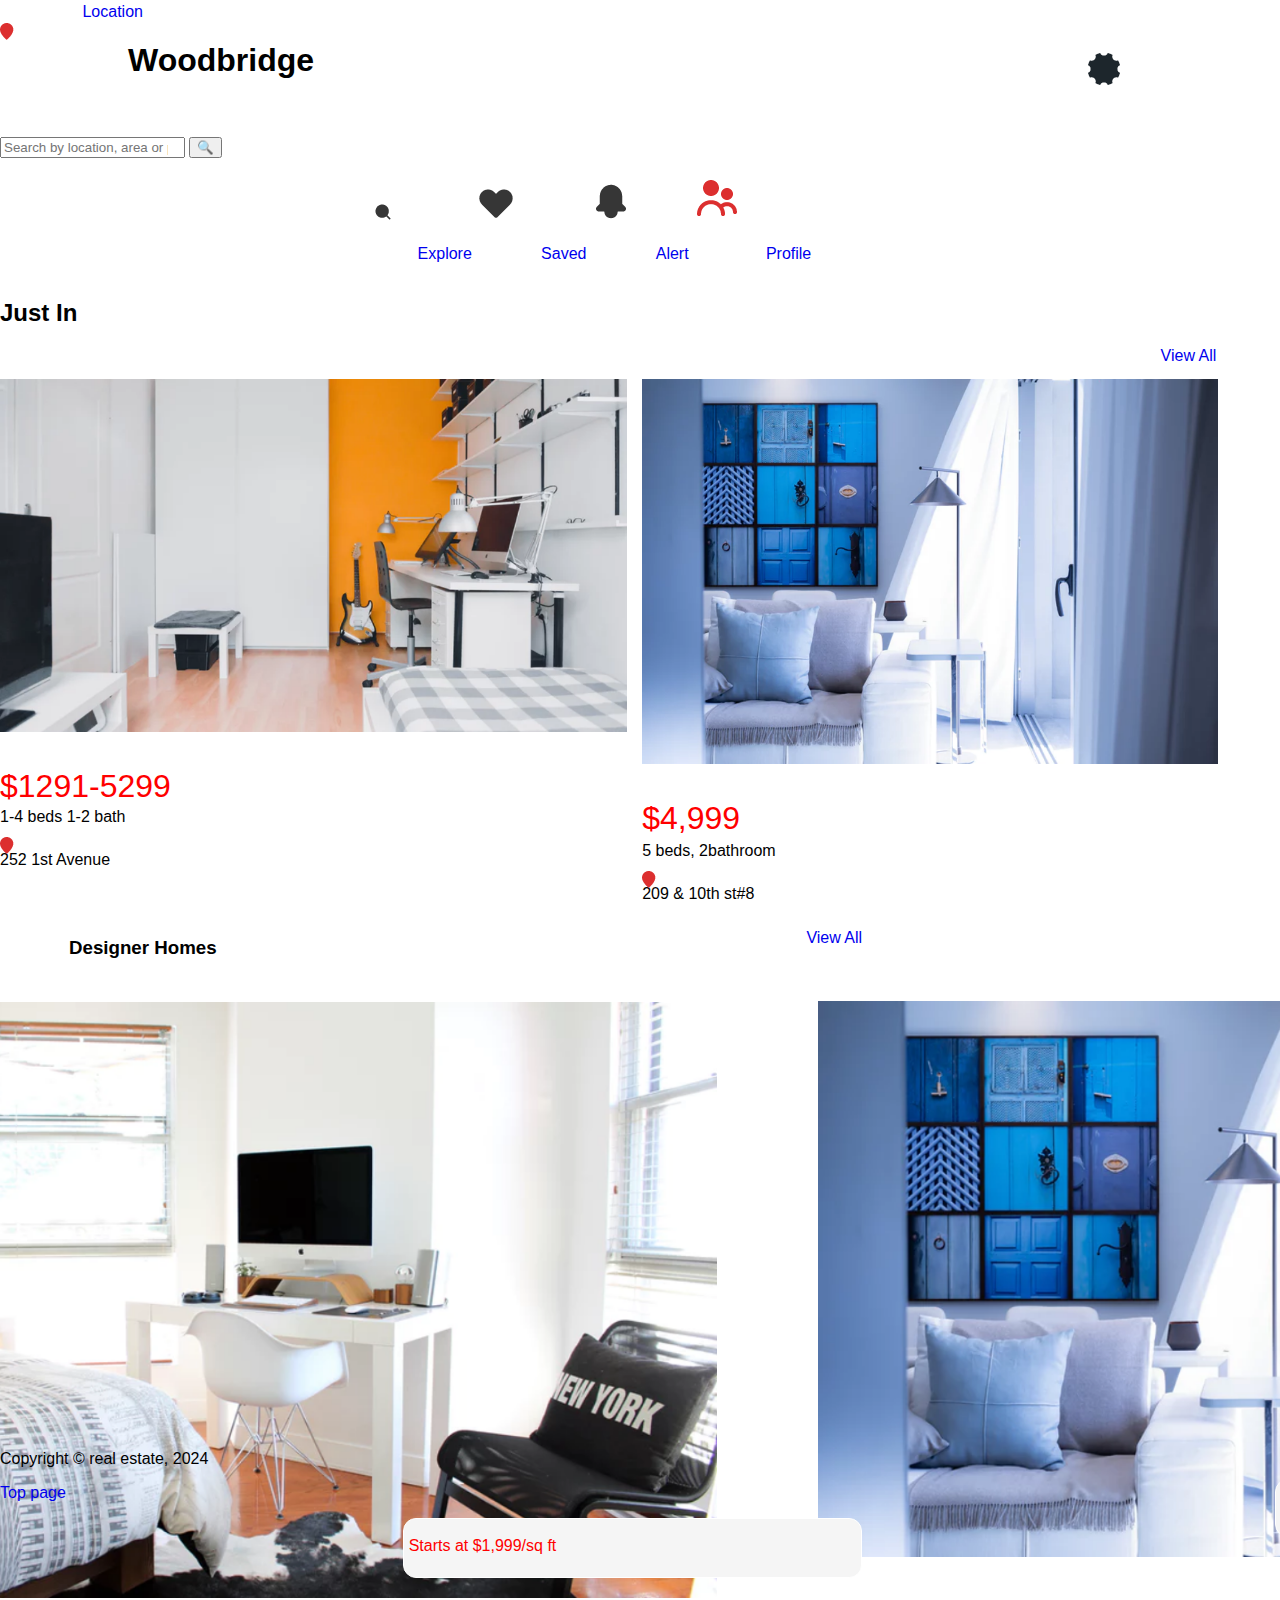
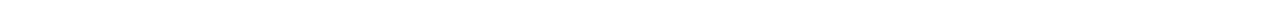
<file: index.html>
<!DOCTYPE html>
<html lang="en">
<!-- https://github.com/imdac/mtm6201-midterm-real-estate.gitx -->

<head>
  <meta charset="UTF-8" />
  <meta name="viewport" content="width=device-width, initial-scale=1.0" />
  <title>Real estate</title>
  <link rel="stylesheet" href="css/main.css" />
</head>

<body>
  <div class="container">
    <header>
      <div class="upbar">
        <!-- https://github.com/imdac/mtm6201-midterm-real-estate.gitx -->
        <!-- nav bar how bottom? -->
        <div>
          <img src="images/icons/pin-outline-1@2x.png" class="picon" alt="pin icon" />
          <a href="#" class="location">Location</a>
          <h1>Woodbridge</h1>
          <img class="pathg" src="images/icons/Path@2x.png" alt="icon gear" />
        </div>

        <!--https://www.w3schools.com/howto/tryit.asp?filename=tryhow_css_searchbar3   understand search bars an input type function--><!-- search bar  -->
        <!-- search icon -->
        <!--  search bar -->
        <form action="">
          <input type="search" placeholder="Search by location, area or pincode" />
          <button>&#128269;</button>
        </form>
      </div>
      <!--magnifying glass symbol
        -https://www.w3schools.com/charsets/ref_emoji_symbols.asp   Left magnifying glass symbol
          https://www.w3schools.com/charsets/tryit.asp?deci=128269 
          Left magnifying glass symbol Dec code &#128269
  -->

      <nav>
        <ul>
          <!-- https://github.com/imdac/mtm6201-midterm-real-estate.gitx -->
          <li>
            <img src="images/icons/search.png" alt="search icon" /><a href="#">Explore</a>
          </li>
          <li>
            <img src="images/icons/heart-outline@2x.png" alt="heart icon" /><a href="page2.html">Saved</a>
          </li>
          <li>
            <img src="images/icons/bell-outline@2x.png" alt="bell icon" /><a href="page3.html">Alert</a>
          </li>
          <li>
            <img src="images/icons/people-outline@2x.png" alt="" /><a href="#">Profile</a>
          </li>
        </ul>
      </nav>
    </header>
    <!-- https://github.com/imdac/mtm6201-midterm-real-estate.gitx     images from real estate github-->
    <main>
      <section class="conroms">
        <h2>Just In</h2>
        <a href="#" class="view">View All</a>
        <div class="rom1">
          <picture>
            <source srcset="images/rooms/1008x567largeorangeroom.png" media="(min-width:700px)" />
            <source srcset="images/rooms/672x378medorangeroom.png" media="(min-width:400px)" />
            <img class="orangrom" src="images/rooms/336x189smallorangeroom.png" alt="orange office with guitar" />
          </picture>
          <p class="money">$1291-5299</p>
          <p>1-4 beds 1-2 bath</p>
          <img src="images/icons/pin-outline-1@2x.png" class="picon" alt="pin icon" />
          <p>252 1st Avenue</p>
        </div>
        <!-- closes .room1 -->
        <div class="room2">
          <picture>
            <source srcset="images/rooms/1005x672largeblueroom.png" media="(min-width:700px)" />
            <source srcset="images/rooms/670x448medblueroom.png" media="(min-width:400px)" />
            <img class="blu" src="images/rooms/335x224smallblue.png" alt="blue livingroom" />
          </picture>

          <p class="money">$4,999</p>
          <p>5 beds, 2bathroom</p>
          <img src="images/icons/pin-outline-1@2x.png" class="picon" alt="pin icon" />
          <p>209 & 10th st#8</p>
        </div>
        <!--closing div second room  display prices and images-->
      </section>
      <!-- closes .conroms-->
      <section class="design-homes">
        <a href="#" class="view">View All</a>
        <h3>Designer Homes</h3>
        <div class="home-cont">
          <picture>
            <source srcset="images/rooms/1005x669largewhiteroom.png" media="(min-width:700px)" />
            <source srcset="images/rooms/670x446medwhiteroom.png" media="(min-width:400px)" />

            <img class="wit" src="images/rooms/335x223smallwhiteroom.png" alt="white living room" />
          </picture>

          <p class="pric">Starts at $1,999/sq ft</p>
        </div>
        <div class="home-cont">
          <picture>
            <source srcset="images/rooms/1005x672largeblueroom.png" media="(min-width:700px)" />
            <source srcset="images/rooms/670x448medblueroom.png" media="(min-width:400px)" />

            <img class="gut" src="images/rooms/336x189smallorangeroom.png" alt=" orange office with guitar" />
          </picture>
          <p class="pric">Starts at $1634/sq ft</p>
        </div> <!--closes .home-cont -->
      </section>
      <!-- closes the #design-home section-->
    </main>
    <footer>
      <p>Copyright &copy; real estate, 2024</p>
      <a href="index.html">Top page </a>
    </footer>
  </div>
</body>

</html>
</file>
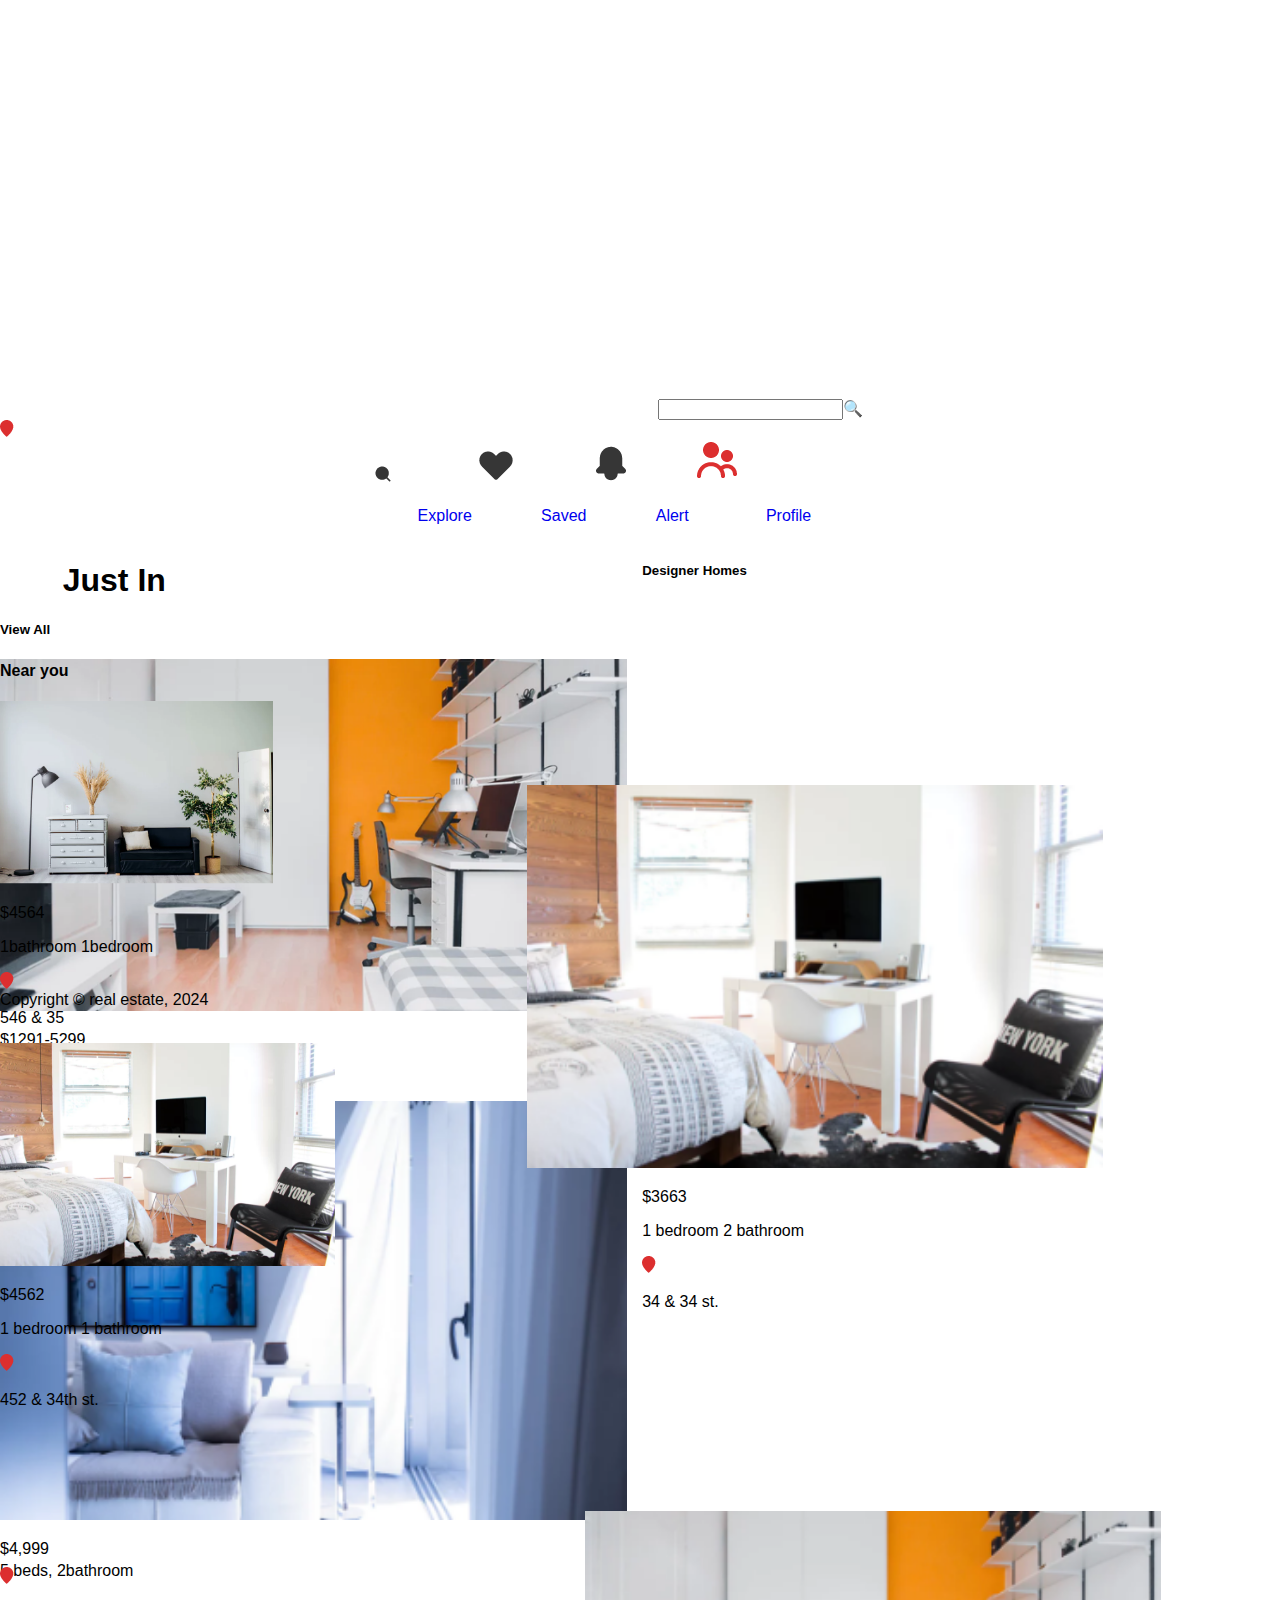
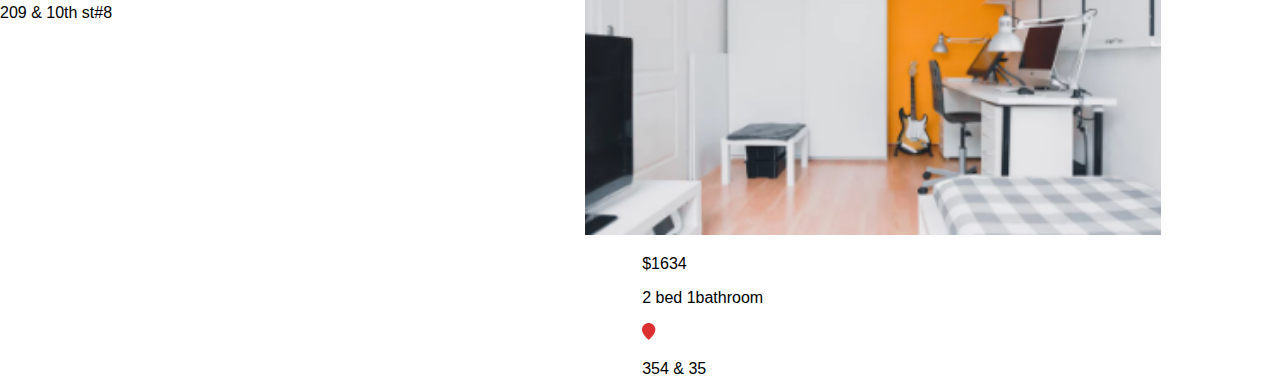
<file: index1.html>
<!DOCTYPE html>
<html lang="en">
<!-- https://github.com/imdac/mtm6201-midterm-real-estate.gitx -->

<head>
  <meta charset="UTF-8">
  <meta name="viewport" content="width=device-width, initial-scale=1.0">
  <title>Real estate</title>
  <link rel="stylesheet" href="css/main.css">
</head>

<body>
  <div class="container">
    <header>
      <!-- https://github.com/imdac/mtm6201-midterm-real-estate.gitx -->
      <!-- nav bar how bottom? -->
      <img class="pathg" src="images/icons/Path@2x.png" alt="icon gear">
      <h3>Woodbridge</h3>
      <img src="images/icons/pin-outline-1@2x.png" class="picon" alt="pin icon">


      <!--https://www.w3schools.com/howto/tryit.asp?filename=tryhow_css_searchbar3   understand search bars an input type function--><!-- search bar  -->
      <!-- search icon -->
      <!--  --> <input type="text">&#128269;
      <!--magnifying glass symbol
        -https://www.w3schools.com/charsets/ref_emoji_symbols.asp   Left magnifying glass symbol
          https://www.w3schools.com/charsets/tryit.asp?deci=128269 
          Left magnifying glass symbol Dec code &#128269
  -->

      <nav>
        <ul><!-- https://github.com/imdac/mtm6201-midterm-real-estate.gitx -->
          <li><img src="images/icons/search.png" alt="search icon"><a href="#">Explore</a></li>
          <li><img src="images/icons/heart-outline@2x.png" alt="heart icon"><a href="page2.html">Saved</a></li>
          <li><img src="images/icons/bell-outline@2x.png" alt="bell icon"><a href="page3.html">Alert</a></li>
          <li><img src="images/icons/people-outline@2x.png" alt=""><a href="#">Profile</a></li>
        </ul>

      </nav>

    </header>
    <!-- https://github.com/imdac/mtm6201-midterm-real-estate.gitx     images from real estate github-->
    <main>
      <div class="conroms">


        <div class="rom1">


          <h1>Just In</h1>
          <h5>View All</h5>
          <picture>
            <source srcset="images/rooms/672x378medorangeroom.png, images/rooms/1008x567largeorangeroom.png "
              media="(min-width:300px)" />

            <img class="orangrom" src="images/rooms/336x189smallorangeroom.png" alt="orange office with guitar">
          </picture>



          <p>$1291-5299</p>
          <p>1-4 beds 1-2 bath</p>
          <img src="images/icons/pin-outline-1@2x.png" alt="pin icon">
          <p>252 1st Avenue</p>
          <picture>
            <source srcset="" media="()" />

            <img class="blu" src="images/rooms/335x224smallblue.png" alt="blue livingroom">
          </picture>


          <p>$4,999</p>
          <p>5 beds, 2bathroom</p>
          <img src="images/icons/pin-outline-1@2x.png" alt="pin icon">
          <p>209 & 10th st#8</p>
        </div><!--closing div first room  display prices and images-->





        <div class="rom2">
          <picture>


            <h5>Designer Homes</h5>
            <picture>
              <source srcset="" media="()" />

              <img class="wit" src="images/rooms/335x223smallwhiteroom.png" alt="white living room">
            </picture>



            <p>$3663</p>
            <p>1 bedroom 2 bathroom</p>
            <img src="images/icons/pin-outline-1@2x.png" alt="pin icon">

            <p>34 & 34 st. </p>
            <picture>
              <source srcset="" media="()" />

              <img class="gut" src="images/rooms/336x189smallorangeroom.png" alt=" orange office with guitar">
            </picture>





            <p>$1634</p>
            <p>2 bed 1bathroom</p>
            <img src="images/icons/pin-outline-1@2x.png" alt="pin icon">
            <p>354 & 35 </p>
        </div> <!--closing div rooms 2 display prices and images-->

        <div class="rom3">
          <h4>Near you</h4>
          <picture>
            <source srcset="" media="()" />

            <img class="" src="images/rooms/273x183smallofficeroom.png" alt="office room">
          </picture>



          <p>$4564</p>
          <p>1bathroom 1bedroom</p>
          <img src="images/icons/pin-outline-1@2x.png" alt="pin icon">
          <p>546 & 35</p>
          <picture>
            <source srcset="" media="()" />

            <img class="" src="images/rooms/335x223smallwhiteroom.png" alt="white living room">
          </picture>
          <p>$4562</p>
          <p>1 bedroom 1 bathroom</p>
          <img src="images/icons/pin-outline-1@2x.png" alt="">
          <p>452 & 34th st.</p>

        </div>
        <!-- closing div room 3 display prices and images  -->





      </div>
      <!-- div closing the whole container for the room images  -->
    </main>
    <footer>
      Copyright &copy; real estate, 2024
    </footer>
  </div>
</body>

</html>
</file>
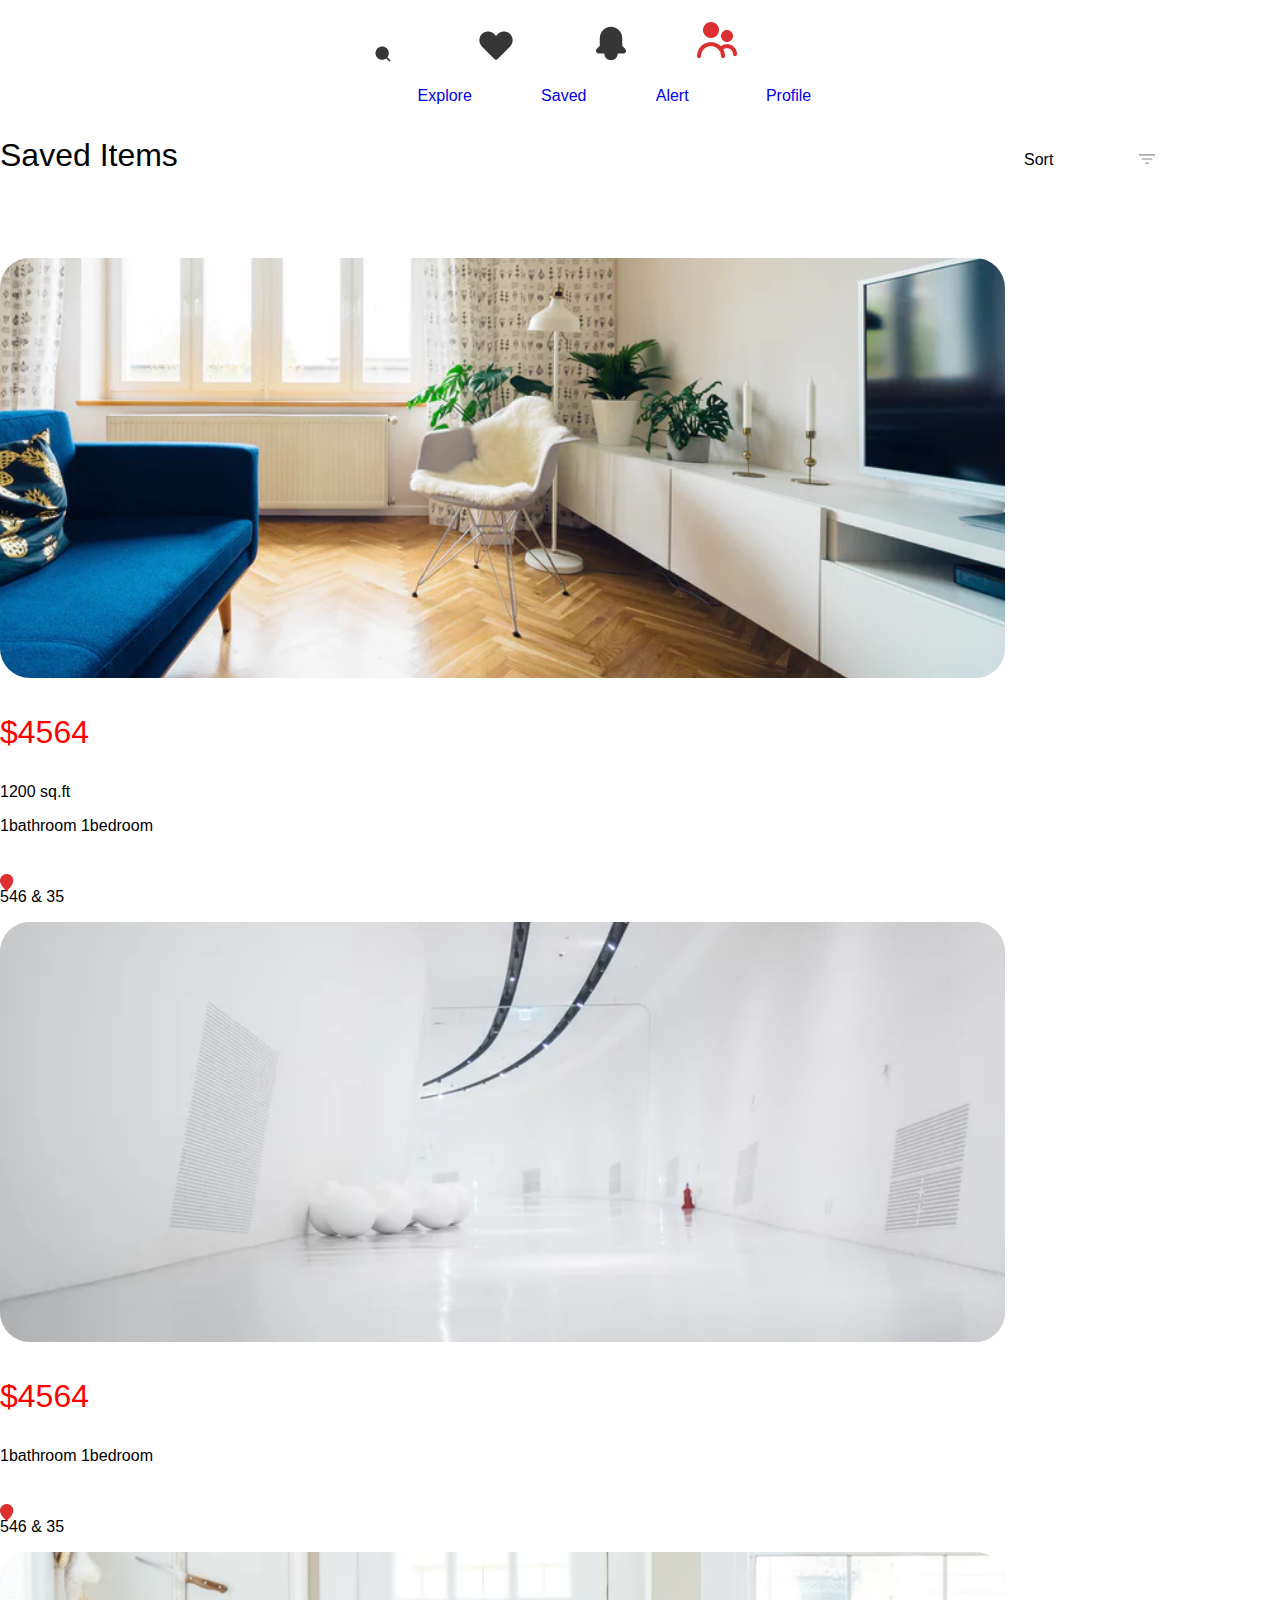
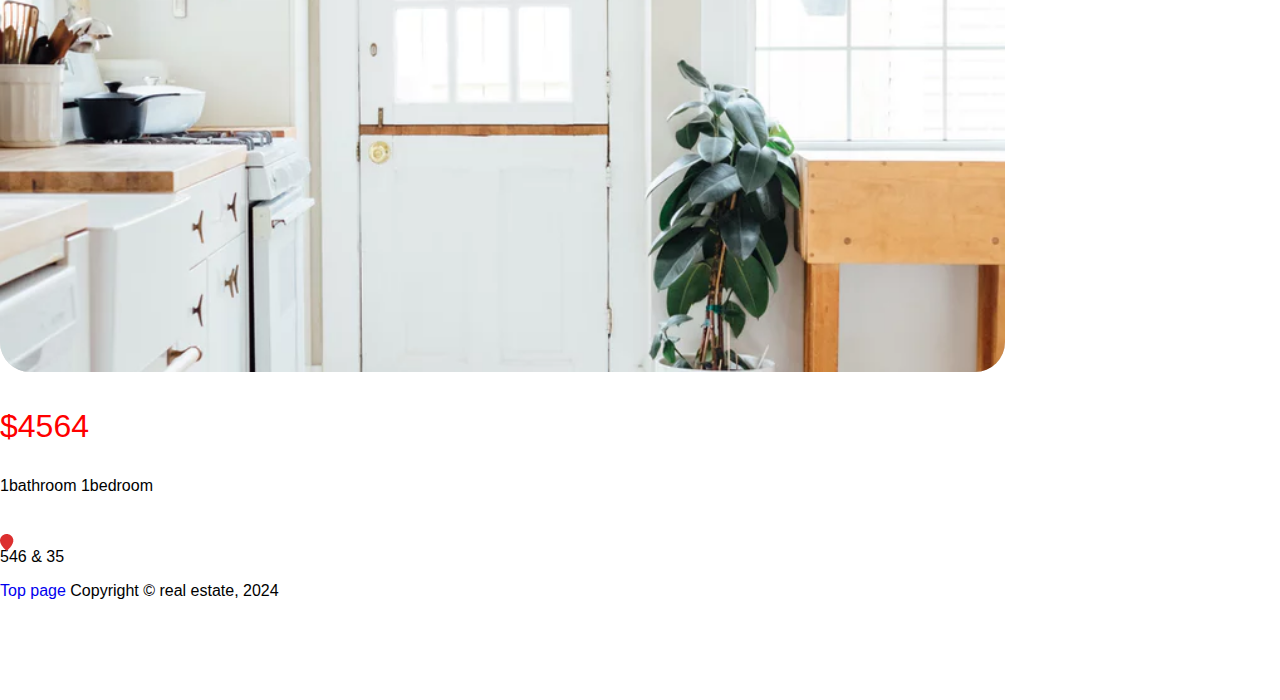
<file: page2.html>
<!DOCTYPE html>
<html lang="en">
<!-- https://github.com/imdac/mtm6201-midterm-real-estate.gitx -->

<head>
  <meta charset="UTF-8">
  <meta name="viewport" content="width=device-width, initial-scale=1.0">
  <title>Real estate</title>
  <link rel="stylesheet" href="css/main.css">
</head>

<body>
  <div class="container2">
    <header>
      <nav>
        <ul>
          <li><img src="images/icons/search.png" alt="search icon"><a href="index.html">Explore</a></li>
          <li><img src="images/icons/heart-outline@2x.png" alt="heart icon"><a href="#">Saved</a></li>
          <li><img src="images/icons/bell-outline@2x.png" alt="bell icon"><a href="page3.html">Alert</a></li>
          <li><img src="images/icons/people-outline@2x.png" alt=""><a href="#">Profile</a></li>
        </ul>

      </nav>

    </header>
    <main>
      <div class="consave">

        <p class="sav">Saved Items</p>
        <p class="sor">Sort</p><img src="images/icons/_ionicons_svg_md-funnel.png" class="sico"
          alt="underside down triangle sort icon">
        <div class="r1">
          <picture>
            <source srcset="images/rooms/1005x420bluelivlarge.png" media="(min-width:700px)" />
            <source srcset="images/rooms/670x280bluelivmed.png" media="(min-width:400px)" />

            <img class="" src="images/rooms/335x140bluelivsmall.png" alt="blue couch in living room">
          </picture>

          <p class="money">$4564</p>
          <p>1200 sq.ft</p>
          1bathroom 1bedroom</p>
          <img src="images/icons/pin-outline-1@2x.png" class="picon2" alt="pin icon">
          <p>546 & 35</p>

        </div> <!-- closes .consave div-->
        <!-- responsive images format -->

        <div class="r2">
          <picture>
            <source srcset="images/rooms/1005x420whitelarge.png" media="(min-width:700px)" />
            <source srcset="images/rooms/670x280whitemed.png" media="(min-width:400px)" />

            <img class="" src="images/rooms/335x140whitesmall.png" alt="white living space ">
          </picture>

          <p class="money">$4564</p>
          <p>1bathroom 1bedroom</p>
          <img src="images/icons/pin-outline-1@2x.png" class="picon2" alt=" pin icon">
          <p>546 & 35</p>

        </div> <!--closes .r2-->
        <div class="r3">
          <picture>
            <source srcset="images/rooms/1005x420kitchenlargw.png" media="(min-width:700px)" />
            <source srcset="images/rooms/670x280kitchenmed.png" media="(min-width:400px)" />

            <img class="" src="images/rooms/335x140kitchensmall.png" alt=" kitchen door and plant">
          </picture>

          <p class="money">$4564</p>
          <p>1bathroom 1bedroom</p>
          <img src="images/icons/pin-outline-1@2x.png" class="picon2" alt="pin icon">
          <p>546 & 35</p>

        </div> <!--closes r3 dicv-->
      </div>
    </main>
    <footer>
      <a href="page2.html">Top page </a>
      Copyright &copy; real estate, 2024
    </footer>
  </div> <!--Closes .container2 div-->
</body>

</html>
</file>
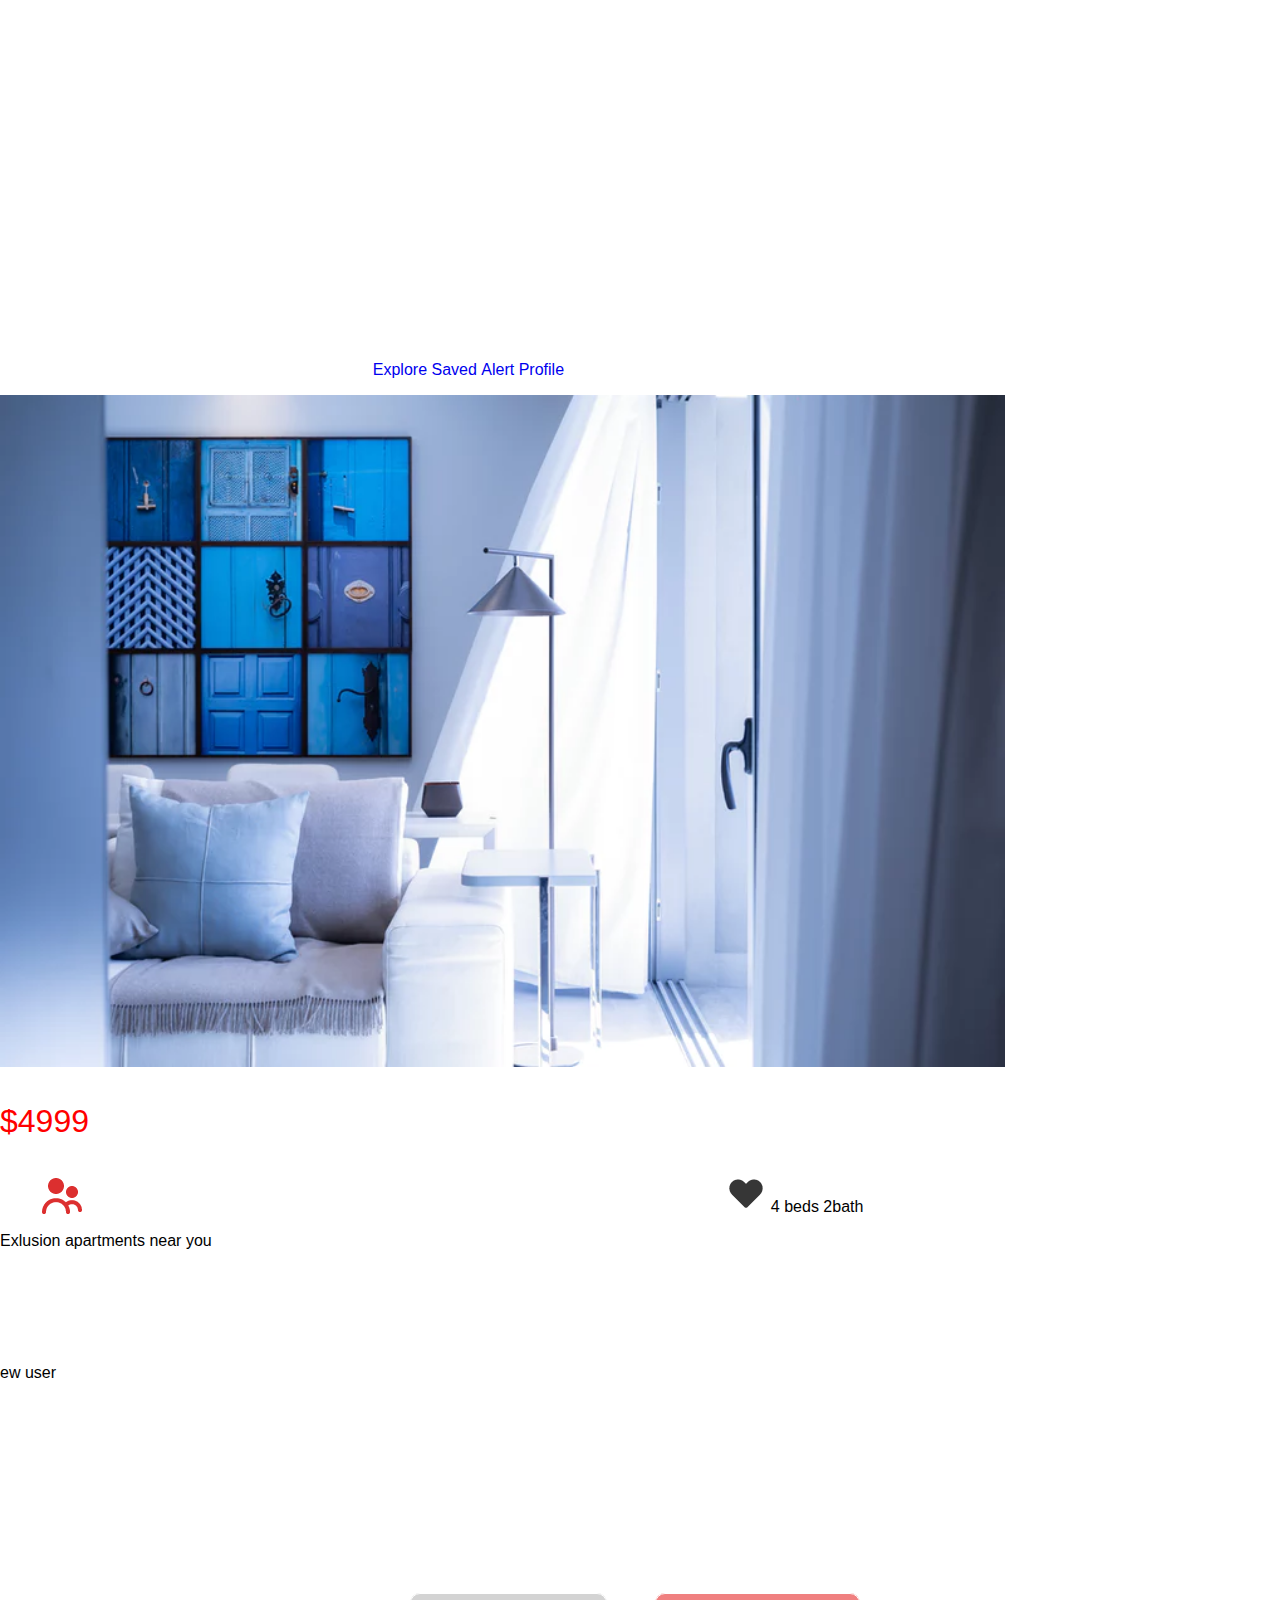
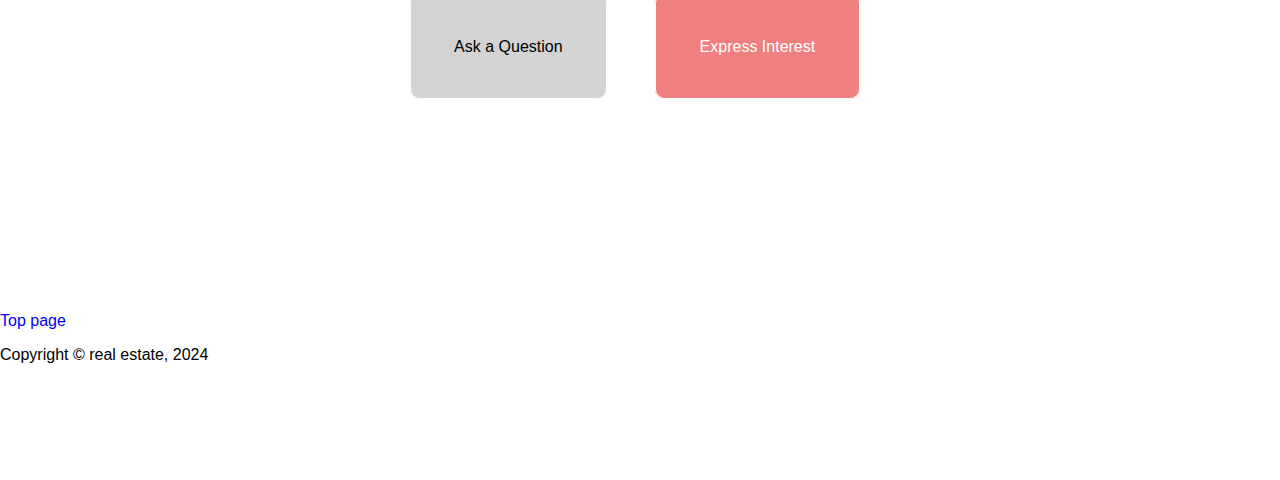
<file: page3.html>
<!DOCTYPE html>
<html lang="en">
<!-- https://github.com/imdac/mtm6201-midterm-real-estate.gitx -->


<head>
  <meta charset="UTF-8">
  <meta name="viewport" content="width=device-width, initial-scale=1.0">
  <title>Real estate</title>
  <link rel="stylesheet" href="css/main.css">
</head>

<body>
  <div class="container3">
    <header>
      <!-- nav bar how bottom? -->
      <h3>Alert</h3>
      <nav>
        <ul>
          <li><a href="index.html">Explore</a></li>
          <li><a href="#">Saved</a></li>
          <li><a href="#">Alert</a></li>
          <li><a href="#">Profile</a></li>
        </ul>

      </nav>


    </header>
    <main>
      <div>
        <div class="contalert">
          <!-- responsive image formate -->
          <picture>
            <source srcset="images/rooms/1005x672largeblueroom.png" media="(min-width:700px)" />
            <source srcset="images/rooms/670x448medblueroom.png" media="(min-width:400px)" />

            <img class="offblue" src="images/rooms/335x224smallblue.png" class="lampblue" alt=" blue livingroom">
          </picture>
          <p class="money">$4999</p><img src="images/icons/heart-outline@2x.png" class="het" alt=" heart icon">
          <p class="bed">4 beds 2bath</p>

          <!-- icon and text beside -->




          <img src="images/icons/people-outline@2x.png" class="peo" alt="people icon">

          <p> Exlusion apartments near you </p>
          <img src="images/icons/gift-outline@2x.png" class="pres" alt="gift icon">
          <p class="nws"> New user</p>
        </div> <!-- closes .contalert-->
        <!-- buttons ask questions ans express interest -->


        <div class="button12">
          <a href="#" class="ask"> Ask a Question</a>
          <a href="#" class="exp"> Express Interest</a>

        </div> <!--closes .button12 div-->
      </div> <!--closes div-->
    </main>
    <footer>
      <a href="page3.html">Top page</a>
      <p>Copyright &copy; real estate, 2024</p>

    </footer>
  </div> <!--closer .container3 div -->
</body>

</html>
</file>
<file: css/main.css>
/*  https://github.com/imdac/mtm6201-midterm-real-estate.gitx   images  */
body {
  font-family: Arial, Helvetica, sans-serif;
  margin: 0 auto;
  padding-bottom: 100px;
}

/* location text top index.html page 1    */
.location {
  margin-left: -45%;
  position: relative;
  top: 30%;
}
/* gear icon right side  */
.pathg {
  position: relative;
  left: 85%;
  bottom: 48px;
}
/* Woodbridge location position  */
h1 {
  position: relative;
  left: 10%;
  bottom: ;
}

/* *nav bar unverisal settings all .html pages */
nav {
  position: fixed;
  bottom: 0;
  width: 100%;
  background: white;
}
/* index1 page 1 styling navbar real estate  responsive image */

/* *nav bar unverisal settings ***/
nav ul li,
a {
  list-style: none;
  text-decoration: none;
  display: inline;
  position: relative;
  box-sizing: content-box;
}
/* navbar colour changes  */
a:hover,
a:active,
a:visited {
  color: red;
}
/* icon top  */
nav ul li img {
  padding-bottom: 3%;
  padding-right: 2%;
  box-sizing: content-box;
}

/* ******* Mobile index.html page1 home *********/
.orangrom,
.blu {
  width: 100%;
}

/* container=conroms of  rooms  */
.conroms {
  display: grid;
  grid-template-rows: 85px 350px;
  grid-template-columns: 49% 45%;
  gap: 15px;
}
/* formate 100% width for image responsive  */
.wit,
.gut {
  width: 100%;
}

/* design-home */
.design-homes {
  width: 100%;
  display: grid;
  grid-template-rows: 250px 450px;
  grid-template-columns: 70% 65%;
  gap: 5px;
}
/* home-cont */
.home-cont {
  margin-top: -30%;
}

/* Desinger h3 heading and the selective view  */
h3 {
  position: relative;
  right: 100%;
  margin-top: 25%;
}
/* view all test button */
.view {
  position: relative;
  left: 90%;
}
/* location image pin in the price and details  */
.picon {
  display: inline;
  margin-right: 50%;
  position: relative;
  top: 23px;
}
/* shift the location detail near pin  */
.rom1 p {
  margin-bottom: -2%;
}
/* shift the location detail next image  */
.room2 p {
  margin-bottom: -2%;
}

/* Designer home price list on the right bottom of image*/
.pric {
  box-sizing: content-box;
  width: 50%;
  height: 5%;

  background-color: whitesmoke;
  padding: 0.5%;
  border: 1px solid white;
  border-radius: 13px;
  position: relative;
  left: 70%;
  bottom: 40px;
  color: red;
}

/* animation for the first image on index1.html */
.orangrom:hover {
  animation-name: oraN;
  animation-duration: 10s;
}
@keyframes oraN {
  from {
    transform: scale(2);
  }
  to {
    transform: scale(1);
  }
}
/* transform on the second image index1.html */
.blu:active {
  transform: rotateX(45deg);
}
/* transform on the third image index1.html */
.wit:hover {
  transform: translate(25%);
}
/* page3 icons and paragraph ajustment */
.het {
  margin-left: 50%;
}
.peo {
  float: left;
}

/* *******Mobile Page2.html Saved items *********** */
/* top screen icons and text  */
.sor {
  margin-left: 50%;
  position: relative;
  left: 30%;
  bottom: 55px;
}
/* sort icon triangle position */
.sico {
  margin-left: 50%;
  position: relative;
  left: 39%;
  bottom: 90px;
}
/* heading of page 2 rem  */
.sav {
  font-size: 2rem;
}
/* location icon  */
.picon2 {
  display: inline;
  margin-right: 50%;
  position: relative;
  top: 23px;
}

/* *******Mobile Page3.html Alerts *********** */

/* modeling buttons and padding. marging ajustments  */
.button12 {
  padding-left: 32%;
  margin-top: 20%;
  position: sticky;
  margin-bottom: 20%;
  position: relative;
}
/* ask question button */
.ask {
  color: black;
  box-sizing: content-box;
  width: 50%;
  height: 30%;
  background-color: lightgray;
  padding: 5%;
  border: 1px solid white;
  border-radius: 10px;
}
/* Express interest  */
.exp {
  box-sizing: content-box;
  width: 50%;
  height: 30%;
  background-color: lightcoral;
  padding: 5%;
  border: 1px solid white;
  border-radius: 10px;
  margin-left: 5%;
  color: white;
}

/* description of with icon, information section  */
.pres {
  margin-left: -5%;
  margin-top: 5%;
}
/* test new user aligned with present icon  */
.nws {
  display: inline;
  margin-top: 5%;
}
/* profile image  */
.peo {
  float: left;
  display: inline;
  margin-left: 3%;
}
/* text for the 4 bed 2 bath describe  */
.bed {
  display: inline;
  left: 15%;
}
/* the text of dollar amount of apartments and in red */
.money {
  font-size: 2rem;
  color: red;
}

/******Desktop version*********/
@media (min-width: 700px) {
  /* ******* index.html page1 home *********/
  /* NAVBAR on the top  */
  nav {
    position: relative;
    top: auto;
    margin-left: 26%;
  }
  /* create navbar hover blue   */
  nav:hover {
    color: blue;
    position: relative;
    top: auto;
    margin-left: 26%;
  }
  /* price button bottom image  */
  .pric {
    margin-top: -5%;
    margin-left: -25%;
    padding-top: 2%;
  }
  /* bottom whiteroom image  */
  img.wit {
    margin-top: 32%;
    margin-left: -20%;
  }
  /* side buttom blue image  */
  img.gut {
    margin-top: 32%;
    margin-left: -10%;
  }
  /*view al text buttom  */
  .view {
    position: relative;
    top: 80%;
    right: 50%;
  }
}
</file>
